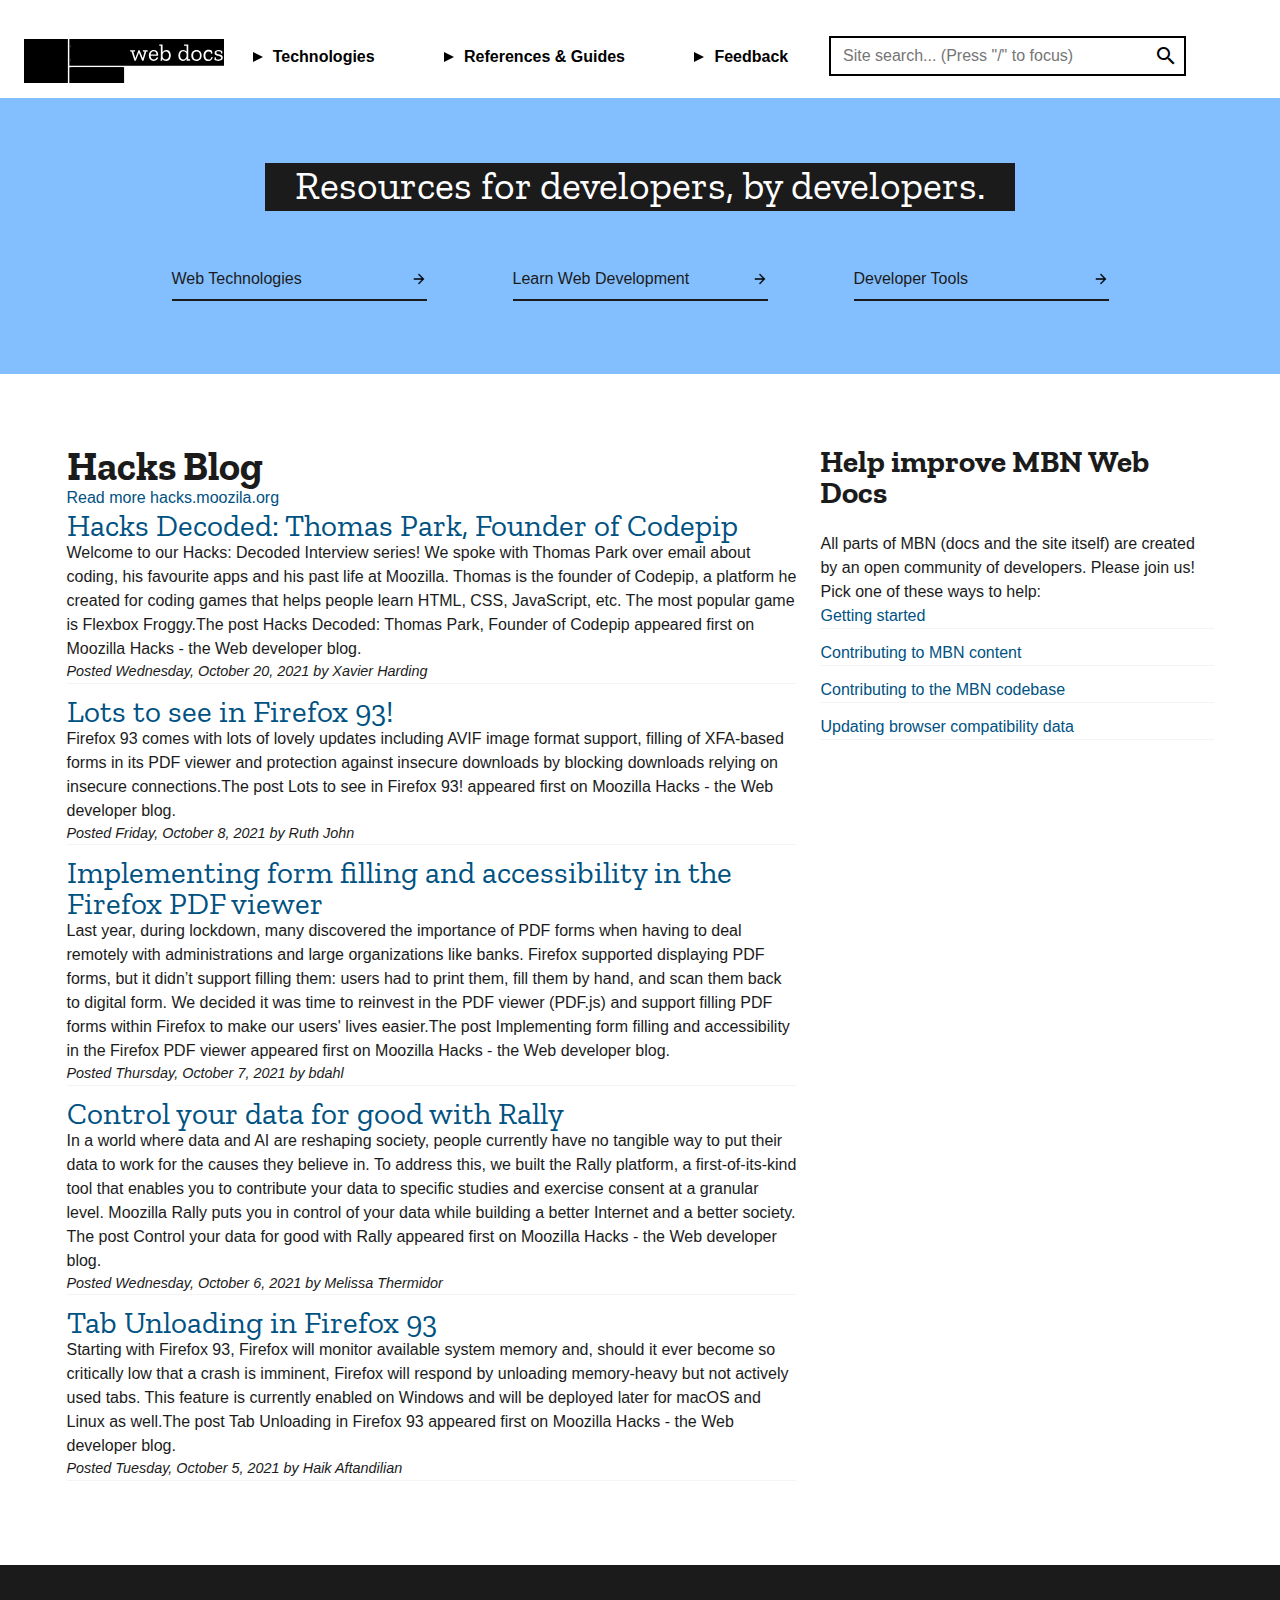
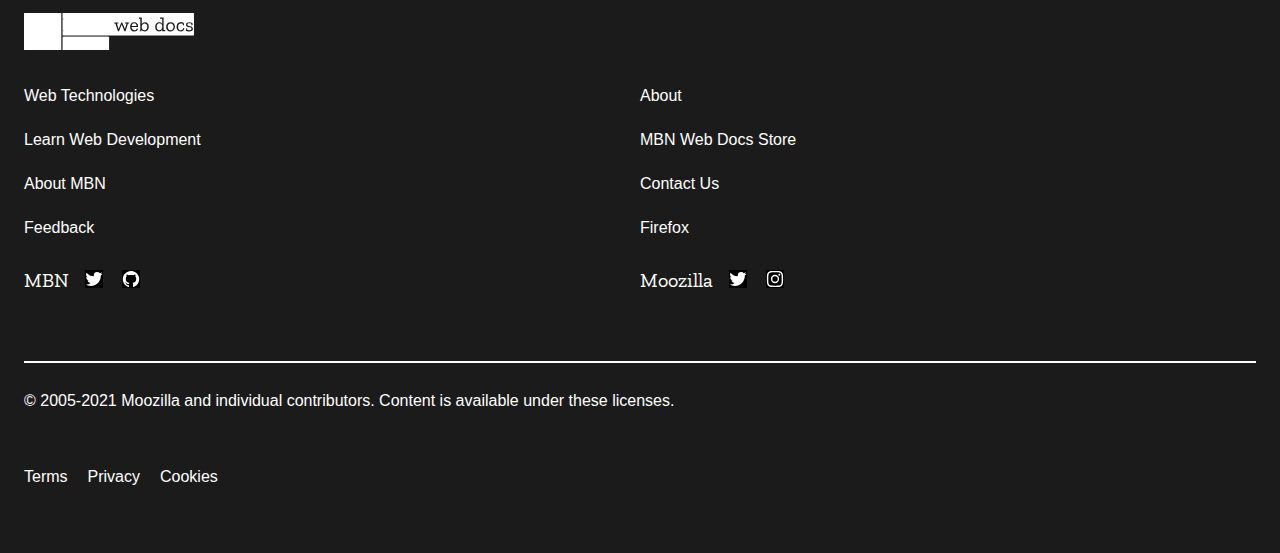
<file: 1_MDN/index.html>
<!DOCTYPE html>
<html lang="en">

<head>
    <meta charset="UTF-8">
    <meta http-equiv="X-UA-Compatible" content="IE=edge">
    <meta name="viewport" content="width=device-width, initial-scale=1.0">
    <title>MDN Web Docs</title>

    <link href="https://fonts.googleapis.com/css?family=Material+Icons|Material+Icons+Outlined|Material+Icons+Two+Tone|Material+Icons+Round|Material+Icons+Sharp" rel="stylesheet">
    <link rel="preconnect" href="https://fonts.googleapis.com">
    <link rel="preconnect" href="https://fonts.gstatic.com" crossorigin>
    <link href="https://fonts.googleapis.com/css2?family=Zilla+Slab:wght@400;700&display=swap" rel="stylesheet">

    <link rel="stylesheet" href="css/reset.css">
    <link rel="stylesheet" href="css/style.css">
    <style>

    </style>
</head>

<body>
    <h1 class="blind">MDN Web Docs</h1>

    <div class="nav-skip">
        <a href="#header">go to menu and search bar</a>
        <a href="#developer">go to developer information</a>
        <a href="#content">go to hacks blog and contributed section</a>
        <a href="#footer">go to section about mdn and mozilla</a>
    </div>

    <section class="content-container">
        <header id="header" class="header">
            <h2 class="blind">MDN Web Docs menus</h2>

            <img src="res/MDN_Web_Docs_01.svg" alt="MDN Web Dogs" class="title-image">

            <span class="material-icons-outlined btn-menu">
                menu
            </span>
            <div class="dim">
                <div class="header__content">
                    <ul class="menu">
                        <li>
                            <button type="button" class="btn menu__btn">Technologies</button>
        
                            <ul class="menu__sub-menu">
                                <li class="menu__item"><a href="#none" class="menu__link">Technologies Overview</a></li>
                                <li class="menu__item"><a href="#none" class="menu__link">HTML</a></li>
                                <li class="menu__item"><a href="#none" class="menu__link">CSS</a></li>
                                <li class="menu__item"><a href="#none" class="menu__link">JavaScript</a></li>
                                <li class="menu__item"><a href="#none" class="menu__link">Graphics</a></li>
                                <li class="menu__item"><a href="#none" class="menu__link">HTTP</a></li>
                                <li class="menu__item"><a href="#none" class="menu__link">APIs</a></li>
                                <li class="menu__item"><a href="#none" class="menu__link">Browser Extensions</a></li>
                                <li class="menu__item"><a href="#none" class="menu__link">MathML</a></li>
                            </ul>
                        </li>
        
                        <li>
                            <button type="button" class="btn menu__btn">References & Guides</button>
        
                            <ul class="menu__sub-menu">
                                <li class="menu__item"><a href="#none" class="menu__link">Learn web development</a></li>
                                <li class="menu__item"><a href="#none" class="menu__link">Tutorials</a></li>
                                <li class="menu__item"><a href="#none" class="menu__link">References</a></li>
                                <li class="menu__item"><a href="#none" class="menu__link">Developer Guides</a></li>
                                <li class="menu__item"><a href="#none" class="menu__link">Accessibility</a></li>
                                <li class="menu__item"><a href="#none" class="menu__link">Game Development</a></li>
                                <li class="menu__item"><a href="#none" class="menu__link">...more docs</a></li>
                            </ul>
        
                        </li>
        
                        <li>
                            <button type="button" class="btn menu__btn">Feedback</button>
        
                            <ul class="menu__sub-menu">
                                <li class="menu__item"><a href="#none" class="menu__link">Send Feedback</a></li>
                                <li class="menu__item"><a href="#none" class="menu__link">Contribute to MBN</a></li>
                                <li class="menu__item"><a href="#none" class="menu__link">Report a content issue</a></li>
                                <li class="menu__item"><a href="#none" class="menu__link">Report a platform issue</a></li>
                            </ul>
        
                        </li>
                    </ul>
        
        
                    <form action="" class="search-form">
                        <input type="text" placeholder="Site search... (Press &quot;/&quot; to focus)" class="search-form__input">
                        <button class="btn search-form__btn">
                            <span class="material-icons-outlined search-form__btn-icon">
                            search
                            </span>
                        </button>
                    </form>
                </div>
            </div>
        </header>

        <section id="#developer" class="develop-info">
            <h2 class="blind">developer information</h2>
            <section class="develop-info__wrap">
                <h3 class="develop-info__desc">Resources for developers, by developers.</h3>
    
                <ul class="develop-info__list">
                    <li class="develop-info__item"><a href="#none" class="develop-info__link">Web Technologies</a></li>
                    <li class="develop-info__item"><a href="#none" class="develop-info__link">Learn Web Development</a></li>
                    <li class="develop-info__item"><a href="#none" class="develop-info__link">Developer Tools</a></li>
                </ul>
            </section>
        </section>


        <section id="content" class="content">
            <h2 class="blind">blog feed and contributed section</h2>
            <section class="content__blog-feed">

                <h3 class="title title-content content__title">Hacks Blog</h3>

                <a href="#none" class="link link-more content__link-more">Read more hacks.moozila.org</a>

                <ul class="content__posts">
                    <li class="posts__item">
                        <article class="posts__post">
                            <h4 class="posts__title"><a href="#none" class="link posts__link">Hacks Decoded: Thomas
                                    Park,
                                    Founder of Codepip</a></h4>
                            <p class="desc posts__content">Welcome to our Hacks: Decoded Interview series! We spoke with
                                Thomas Park over email about coding, his favourite apps and his past life at Moozilla.
                                Thomas is the founder of Codepip, a platform he created for coding games that helps
                                people learn HTML, CSS, JavaScript, etc. The most popular game is Flexbox Froggy.The
                                post Hacks Decoded: Thomas Park, Founder of Codepip appeared first on Moozilla Hacks -
                                the Web developer blog.</p>
                            <p class="posts__author">Posted Wednesday, October 20, 2021 by Xavier Harding</p>
                        </article>
                    </li>
                    <li class="posts__item">
                        <article class="posts__post">
                            <h4 class="posts__title"><a href="#none" class="link posts__link">Lots to see in Firefox
                                    93!</a></h4>
                            <p class="desc posts__content">Firefox 93 comes with lots of lovely updates including AVIF
                                image format support, filling of XFA-based forms in its PDF viewer and protection
                                against insecure downloads by blocking downloads relying on insecure connections.The
                                post Lots to see in Firefox 93! appeared first on Moozilla Hacks - the Web developer
                                blog.</p>
                            <p class="posts__author">Posted Friday, October 8, 2021 by Ruth John</p>
                        </article>
                    </li>
                    <li class="posts__item">
                        <article class="posts__post">
                            <h4 class="posts__title"><a href="#none" class="link posts__link">Implementing form filling
                                    and accessibility in the Firefox PDF viewer</a></h4>
                            <p class="desc posts__content">Last year, during lockdown, many discovered the importance of
                                PDF forms when having to deal remotely with administrations and large organizations like
                                banks. Firefox supported displaying PDF forms, but it didn’t support filling them: users
                                had to print them, fill them by hand, and scan them back to digital form. We decided it
                                was time to reinvest in the PDF viewer (PDF.js) and support filling PDF forms within
                                Firefox to make our users' lives easier.The post Implementing form filling and
                                accessibility in the Firefox PDF viewer appeared first on Moozilla Hacks - the Web
                                developer blog.</p>
                            <p class="posts__author">Posted Thursday, October 7, 2021 by bdahl</p>
                        </article>
                    </li>
                    <li class="posts__item">
                        <article class="posts__post">
                            <h4 class="posts__title"><a href="#none" class="link posts__link">Control your data for good
                                    with Rally</a></h4>
                            <p class="desc posts__content">In a world where data and AI are reshaping society, people
                                currently have no tangible way to put their data to work for the causes they believe in.
                                To address this, we built the Rally platform, a first-of-its-kind tool that enables you
                                to contribute your data to specific studies and exercise consent at a granular level.
                                Moozilla Rally puts you in control of your data while building a better Internet and a
                                better society. The post Control your data for good with Rally appeared first on
                                Moozilla Hacks - the Web developer blog.</p>
                            <p class="posts__author">Posted Wednesday, October 6, 2021 by Melissa Thermidor

                            </p>
                        </article>
                    </li>
                    <li class="posts__item">
                        <article class="posts__post">
                            <h4 class="posts__title"><a href="#none" class="link posts__link">Tab Unloading in Firefox
                                    93
                                </a></h4>
                            <p class="desc posts__content">Starting with Firefox 93, Firefox will monitor available
                                system memory and, should it ever become so critically low that a crash is imminent,
                                Firefox will respond by unloading memory-heavy but not actively used tabs. This feature
                                is currently enabled on Windows and will be deployed later for macOS and Linux as
                                well.The post Tab Unloading in Firefox 93 appeared first on Moozilla Hacks - the Web
                                developer blog.

                            </p>
                            <p class="posts__author">Posted Tuesday, October 5, 2021 by Haik Aftandilian

                            </p>
                        </article>
                    </li>

                </ul>
            </section>

            <section class="content__contributed">
                <h3 class="title title-content contributed__title">Help improve MBN Web Docs</h3>
                <p class="desc contributed__desc">All parts of MBN (docs and the site itself) are created by an open
                    community of developers. Please join us! Pick one of these ways to help:</p>
                <ul class="contributed__links">
                    <li class="links__item"><a href="" class="link link-more links__link">Getting started</a></li>
                    <li class="links__item"><a href="" class="link link-more links__link">Contributing to MBN
                            content</a></li>
                    <li class="links__item"><a href="" class="link link-more links__link">Contributing to the MBN
                            codebase</a></li>
                    <li class="links__item"><a href="" class="link link-more links__link">Updating browser compatibility
                            data</a></li>
                </ul>
            </section>
        </section>

        <footer id="footer" class="footer">
            <h2 class="blind">About MBN Web Docs</h2>
            <section class="footer__wrap">
                <!-- <section class="mdn-info"> -->
                <img src="res/MDN_Web_Docs_01.svg" alt="" class="footer__title-image">
                <ul class="mdn-info__category">
                    <li class="category__item"><a href="#none" class="link-footer category__link">Web Technologies</a>
                    </li>
                    <li class="category__item"><a href="#none" class="link-footer category__link">Learn Web
                            Development</a></li>
                    <li class="category__item"><a href="#none" class="link-footer category__link">About MBN</a></li>
                    <li class="category__item"><a href="#none" class="link-footer category__link">Feedback</a></li>
                </ul>

                <ul class="mdn-info__category">
                    <li class="category__item"><a href="#none" class="link-footer category__link">About</a></li>
                    <li class="category__item"><a href="#none" class="link-footer category__link">MBN Web Docs Store</a>
                    </li>
                    <li class="category__item"><a href="#none" class="link-footer category__link">Contact Us</a></li>
                    <li class="category__item"><a href="#none" class="link-footer category__link">Firefox</a></li>
                </ul>

                <dl class="mdn-info__sns mdn-info__sns--mdn">
                    <dt class="sns__operator">MBN</dt>
                    <dd class="sns__item"><a href="#none" class="link-footer sns__link sns__link--twitter">Twitter</a>
                    </dd>
                    <dd class="sns__item"><a href="#none" class="link-footer sns__link sns__link--github">Github</a>
                    </dd>
                </dl>

                <dl class="mdn-info__sns mdn_info--mozilla">
                    <dt class="sns__operator">Moozilla</dt>
                    <dd class="sns__item"><a href="#none" class="link-footer sns__link sns__link--twitter">Twitter</a>
                    </dd>
                    <dd class="sns__item"><a href="#none"
                            class="link-footer sns__link sns__link--instagram">Instagram</a></dd>
                </dl>

                <!-- </section> -->


                <section class="mdn-info__license">
                    <h3 class="blind">license</h3>
                    <small class="license__letter">&copy; 2005-2021 Moozilla and individual contributors. Content is
                        available under <a href="#none" class="link-footer">these licenses</a>.</small>
                </section>

                <section class="mdn-info__legal">
                    <h3 class="blind">legal info</h3>
                    <ul class="legal__requirements">
                        <li class="requirements__item"><a href="#none" class="link-footer requirements__link">Terms</a>
                        </li>
                        <li class="requirements__item"><a href="#none"
                                class="link-footer requirements__link">Privacy</a></li>
                        <li class="requirements__item"><a href="#none"
                                class="link-footer requirements__link">Cookies</a></li>
                    </ul>
                </section>
            </section>
        </footer>
    </section>
    <script src="js/script.js"></script>
</body>

</html>
</file>
<file: 1_MDN/css/style.css>
* {
    box-sizing: border-box;
}

.nav-skip a {
    position: absolute;
    top: -200px;
    left: 0;
    width: 200px;
    border: 1px solid #fff;
    color: #fff;
    background: #333;
    text-align: center;
}
.nav-skip a:active, .nav-skip a:focus {
    top: 0;
}

/* header */
.header {
    max-width: 1400px;
    display: flex;
    justify-content: space-between;
    margin: 0 auto;
    padding: 36px 24px 12px;
    position: relative;
}

.header__content {
    display: grid;
    grid-template-columns: 2fr 1fr 70px;
}

.title-image {
    display: inline;
    width: 200px;
    height: 50px;
}

/* menu */
.btn-menu {
    display: none;
    position: absolute;
    top: 55px;
    right: 0;
    padding: 10px 20px;
    border: none;
    background-color: transparent;
    transform: translateY(-50%);
}


.btn-menu__icon {
    width: 21px;
    height: 21px;
}

.menu {
    min-width: 575px;
    display: flex;
    justify-content: space-around;
}

.btn {
    border: none;
    background-color: #FFF;
    cursor: pointer;
}

.menu li {
    position: relative;
}

.menu__btn::before {
    display: inline-block;
    content: '';
    width: 0;
    height: 0;
    border-top: 5px solid transparent;
    border-bottom: 5px solid transparent;
    border-left: 10px solid #000;
    margin-right: 10px;
}
.menu__btn.on::before {
    display: inline-block;
    content: '';
    width: 0;
    height: 0;
    border-left: 5px solid transparent;
    border-right: 5px solid transparent;
    border-top: 10px solid #000;
    vertical-align: -5px;
}

.menu__btn {
    font-size: 16px;
    font-family: arial;
    font-weight: 700;
    padding: 12px 12px 12px 0;
    /* width: 100%; */
}


.menu__sub-menu {
    display: none;
    position: absolute;
    min-width: 220px;
    z-index: 10;
    border: 1px solid lightgray;
    border-radius: 5px;
    background-color: white;
    box-shadow: 0 0 4px rgba(0,0,0,0.5);
    padding: 6px 0;
}

.menu__sub-menu.on {
    display: block;
}



.menu__item {
    width : 100%;
    padding: 6px 16px;
}

.menu__item:hover {
    background-color: #1078af;
}

.menu__item:hover .menu__link {
    color: white;
}



.menu__link {
    font-size: 16px;
    font-family: arial;
    font-weight: 700;
    text-decoration: none;
    color: #005282;
}

/* search */

.search-form {
    position: relative;
}

.search-form__input {
    width: 357px;
    min-width: 60px;
    height: 40px;
    padding: 6px 12px;
    border: 2px solid #000;
    font-size: 16px;
}

.search-form__btn {
    position: absolute;
    top: 8px;
    right: 8px;
    width: 24px;
    height: 24px;
    padding: 0;
    border-radius: 5px;
    background: white;
    border:none;
}

.develop-info {
    background-color: #83BFFF;
    padding: 65px 0 73px;
    position: relative;
}

.develop-info__wrap {
    max-width: 1023px;
    margin: 0 auto;
}

.develop-info__desc {
    max-width: 750px;
    padding: 2px 0 6px;
    margin :0 auto 48px; 
    font-family: 'Zilla Slab';
    font-size: 40px;
    font-weight: 400;
    color: white;
    background: #1B1B1B;
    text-align: center;
}

.develop-info__list {
    display: flex;
    justify-content: space-around;
    
}

.develop-info__item {
    width: 255px;
    padding: 12px 0;
    border-bottom: 2px solid #1B1B1B;
}

.develop-info__item a:hover {
    text-decoration: underline;
}

.develop-info__link {
    display: block;
    position: relative;
    text-decoration: none;
    color: #1B1B1B;
    font-family: arial;
    font-size: 16px;
}

.develop-info__link::after {
    position: absolute;
    top: 0;
    right: 0;
    display: inline-block;
    content: '';
    width: 16px;
    height: 16px;
    background-size: 16px;
    background-image: url(../res/arrow.png);
    vertical-align: top;
}

.develop-info__link:hover::after {
    right: 3px;
}

.content {
    max-width: 1400px;
    display: flex;
    gap: 24px;
    margin: 48px 42.5px;
    padding: 24px;
}

.content__blog-feed {
    flex-basis: 65%;
}

.content__contributed {
    flex-basis: 35%;;
}

.link {
    color: #005282;
    text-decoration: none;
}

.title-content {
    font-family: 'Zilla Slab';
    font-weight: 700;
    color: #1B1B1B;
}

.content__title {
    font-size: 40px;
}

.link-more {
    font-family: arial;
    font-size: 16px;
    line-height: 1.5;
}

.posts__item {
    border-bottom: 1px solid #f4f4f4;
    margin-bottom: 12px;
}

.posts__title {
    font-family: 'Zilla Slab';
    font-size: 31px;
}

.posts__title:hover {
    text-decoration: underline;
}

.desc {
    font-family: arial;
    font-size: 16px;
    line-height: 1.5;
    color: #1B1B1B;
}

.posts__author {
    font-family: arial;
    font-size: 14.4px;
    line-height: 1.5;
    color: #1B1B1B;
    font-style: italic;
}

.contributed__title {
    font-size: 31px;
    margin-bottom: 24px;
}

.links__item {
    border-bottom: 1px solid #f4f4f4;
    margin-bottom: 12px;
}

.links__item:hover {
    text-decoration: underline;
}

/* footer grid 로 잡기. */
.footer {
    padding: 48px 24px;
    background-color: #1B1B1B;
    color: white;
}
.footer__wrap {
    max-width: 1400px;
    margin: 0 auto;
    display: grid;
    grid-template-columns: 1fr 1fr;
    grid-template-rows: repeat(5, auto);
}

.footer__title-image {
    width: 170px;
    grid-column: 1 / 3;
    margin-bottom: 24px;
    filter: invert();
}

.mdn-info__sns {
    display: flex;
    margin: 20px 0 ;
}

.mdn-info__license {
    grid-column: 1/3;
    margin: 50px 0 30px;
}
.mdn-info__legal {
    grid-column: 1/3;
    padding-bottom: 20px;
}


.mdn-info {
    border-bottom: 1px solid white;
}

.category__item {
    height: 44px;
    line-height: 44px;
}

.link-footer {
    text-decoration: none;
    color: white;
    font-family: Arial;
    font-size: 16px;
    padding: 10px 0;
}

.link-footer:hover {
    text-decoration-line: underline;
}

.mdn-info__sns .sns__operator {
    font-family: 'Zilla Slab';
    font-size: 20px;
}

.mdn-info__sns .sns__link {
    color: transparent;
    font-size: 1px;
    margin-left: 16px;
}

.mdn-info__sns .sns__link::before {
    display: inline-block;
    content: '';
    width: 18px;
    height: 18px;
    background-size: 18px;
    background-color: white;
    filter:invert();
}

.mdn-info__sns .sns__link--twitter::before {
    background-image: url(../res/twitter.svg);
}

.mdn-info__sns .sns__link--github::before {
    background-image: url(../res/github.svg);
}

.mdn-info__sns .sns__link--instagram::before {
    background-image: url(../res/instagram.svg);
}

.mdn-info__license {
    border-top: 2px solid white;
    padding: 30px 0;
    font-family: Arial;
    font-size: 16px;
}

.legal__requirements {
    overflow: hidden;
}

.requirements__item {
    float: left;
    padding-right: 20px;
}


/* tablet */
@media screen and (max-width: 1198px) {
    .header {
        flex-direction: column;
        padding-bottom: 0;
    }

    .header__content {
        grid-template-columns: 1fr;
        grid-template-rows: auto auto;
    }

    .menu {
        justify-content: space-between;
    }

    .search-form {
        margin-top: 10px;
    }

    .search-form__input {
        width: 65%;
        min-width: 60px;
    }

    /* 이거 다시 하면 그냥 가상요소 쓸듯.... */
    .search-form__btn {
        right: calc(35% + 12px);
    }

    .content {
        gap: 24px;
        margin: 48px 0;
        padding: 24px;
    }
}

@media screen and (max-width: 1023px) {
    .develop-info {
        padding: 75px 44px 44px;
    }
    .develop-info__desc {
        max-width: 100%;
        font-size: 25.632px;
        margin-bottom: 24px;
        font-weight: 400;
    }
    .develop-info__list {
        flex-direction: column;
    }
    .develop-info__list .develop-info__item {
        width: 100%;
    }

    .content {
        flex-direction: column;
    }

    .content__blog-feed {
        max-width: 750px;
    }
}

@media screen and (max-width: 767px) {
    .header {
        padding-bottom: 24px;
    }
    .title-image {
        width: 170px;
    }
    .header__content {
        display: none;
        position: relative;
    }
    .menu {
        grid-row: 2/3;
        flex-direction: column;
    }
    .search-form {
        grid-row: 1/2;
    }
    .btn-menu {
        display: inline-block;
    }
    .dim {
        display: none;
        height: 100vh;
        position: absolute;
        top: 110px;
        left: 0;
        width: 100%;
        background-color: rgba(0,0,0,0.5);
        z-index: 10;
    }

    .btn-menu.on ~ .dim {
        display: block;
    }
    .header__content  {
        display: grid;
        position: absolute;
        top: 0;
        left: 0;
        right: 0;
        padding: 0 24px 24px;
        background-color: white;
        z-index: 20;
    }

    .menu__sub-menu {
        display: none;
        width: 100%;
        position: static;
        box-shadow: none;
        border: none;
    }

    .menu__sub-menu.on {
        display: block;
    }


    .search-form {
        width: 100%;
    }
    .search-form__input {
        width: 100%;
    }

    .search-form__btn {
        right: 12px;
    }
    
    .develop-info {
        padding: 24px;
    }

    .content {
        margin: 0;
    }

    .content__title, .contributed__title {
        font-size: 25.632px;
    }
    .posts__title .posts__link {
        font-size: 22.784px
    }

    .footer__wrap {
        grid-template-rows: repeat(5,auto);
        grid-gap: 0;
    }
    .mdn-info__category {
        grid-column: 1/3;
    }
    .mdn-info__license {
        border-top: none;
        padding: 0;
        margin: 10px 0;
    }
}
</file>
